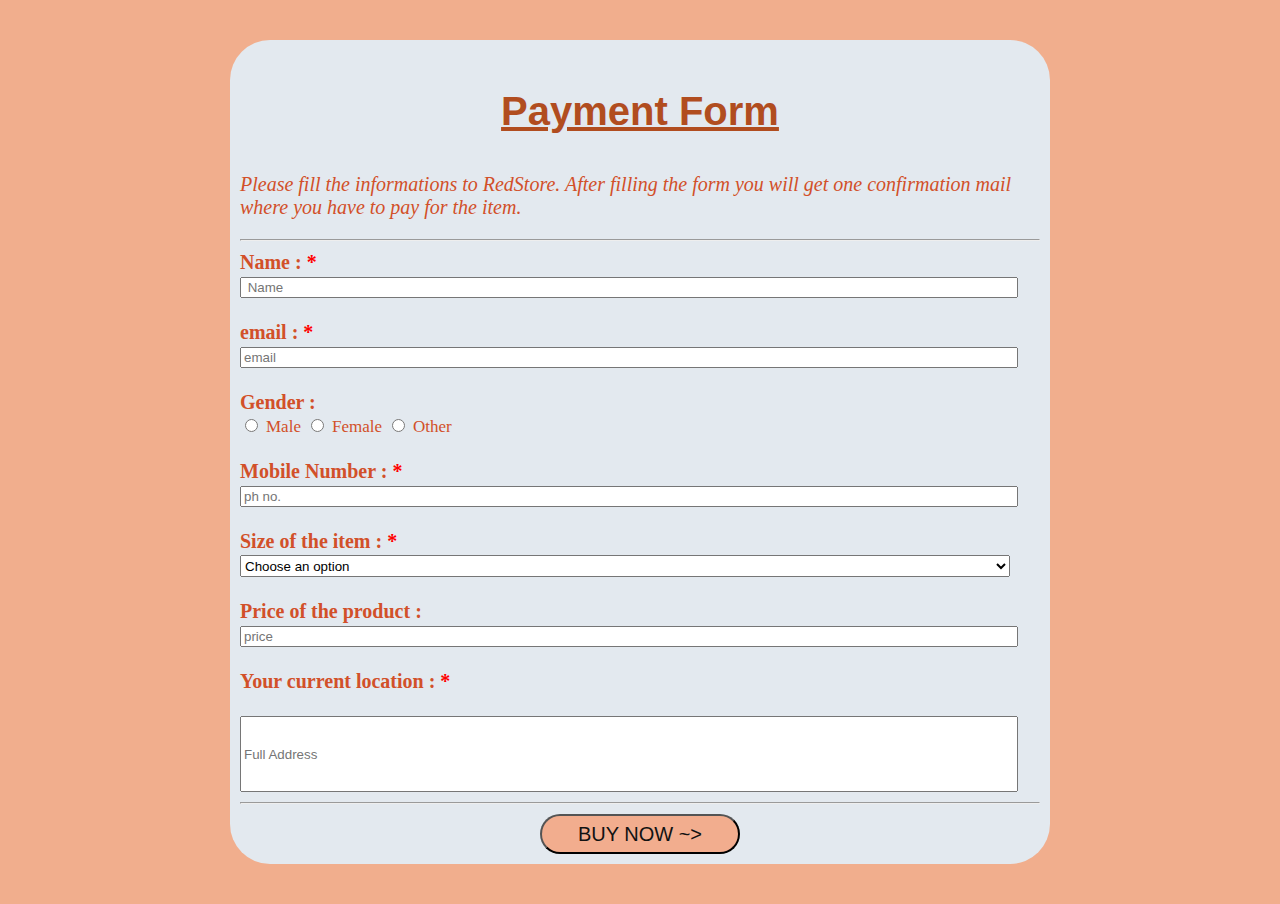
<file: payment_form.html>
<!DOCTYPE html>
<html lang="en">
<head>
    <meta charset="UTF-8">
    <meta http-equiv="X-UA-Compatible" content="IE=edge">
    <meta name="viewport" content="width=device-width, initial-scale=1.0">
    <title>Registration Form</title>
    <link rel="stylesheet" href="pay.css">
</head>
<body>
    <form action="">
      <div class="container">
        <h1><U><center>Payment Form</center></U></h1>
        <p><i>Please fill the informations to RedStore. After filling the form you will get one confirmation mail where you have to pay for the item.</i></p>
        <hr/>
        <label><b> Name : <font color="red">*</font></b></label>
        <input type="text" placeholder=" Name"  id="register" required/>
        <br><br>
        <label><b>email : <font color="red">*</font></b></label>
        <input type="text" placeholder="email" id="register"  required/>
        <br><br>
        <label><b>Gender : </b></label>
        <input type="radio" required/>
        <span id="gender">Male</span>
        <input type="radio"/>
        <span id="gender">Female</span>
        <input type="radio"/>
        <span id="gender">Other</span>
        <br><br>
        <label><b>Mobile Number : <font color="red">*</font></b></label>
        <input type="text" placeholder="ph no." id="register"  required/>
        <br><br>
        <label><b>Size of the item : <font color="red">*</font></b></label>
        <select>
          <option>Choose an option</option>
            <option>XS (Extra-Small)</option>
            <option>S (Small)</option>
            <option>M (Medium)</option>
            <option>L (Large)</option>
            <option>XL (Extra-Large)</option>
            <option>XXL (Double-Extra_Large)</option>
        </select>    
        <br><br>
        <label><b>Price of the product : </b></label>
        <input type="text" placeholder="price" id="register"  required/>
        <br><br>
        <label><b>Your current location : <font color="red">*</font></b></label>
        <br><br>
        <input type="text" placeholder="Full Address" id="bio"  required/>
        <br>
        <hr/>
        <center><button type="submit" class="submit">BUY NOW ~></button></center>
      </div>
    </form>  
</body>
</html>
</file>
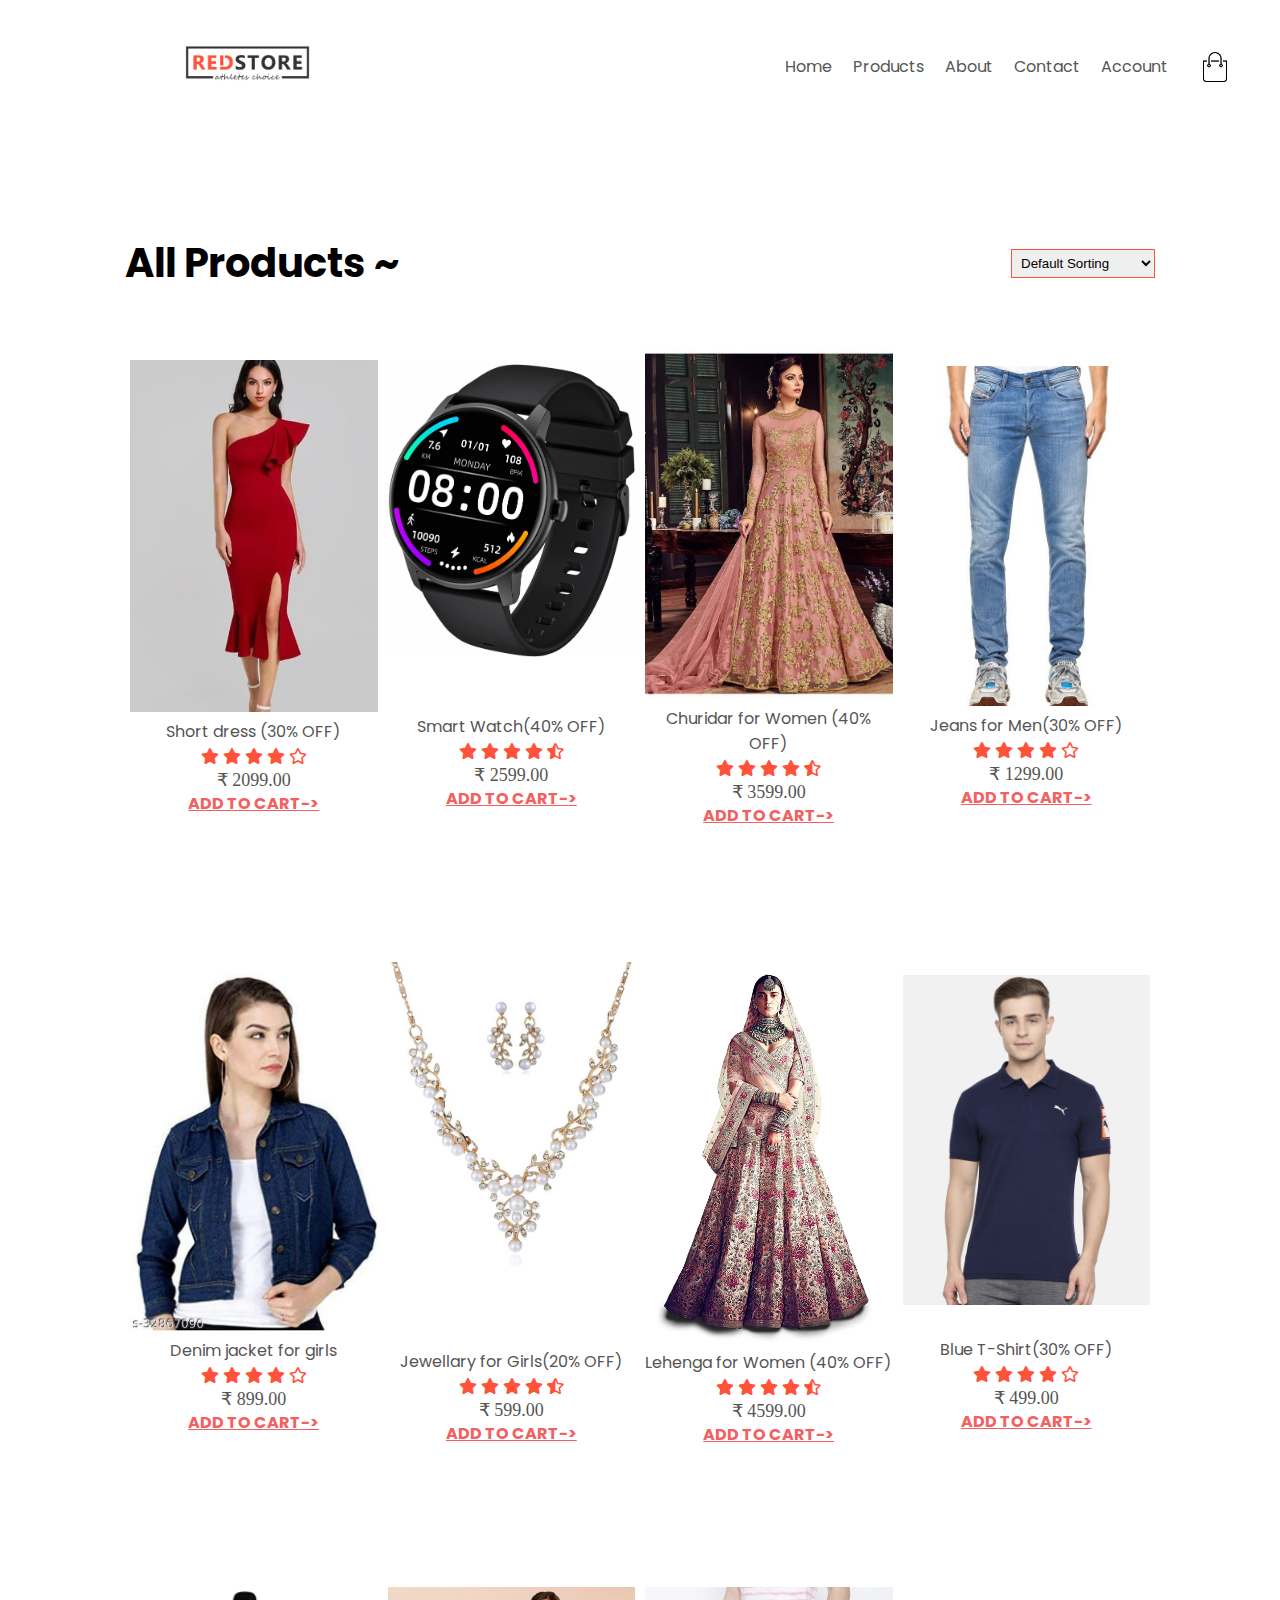
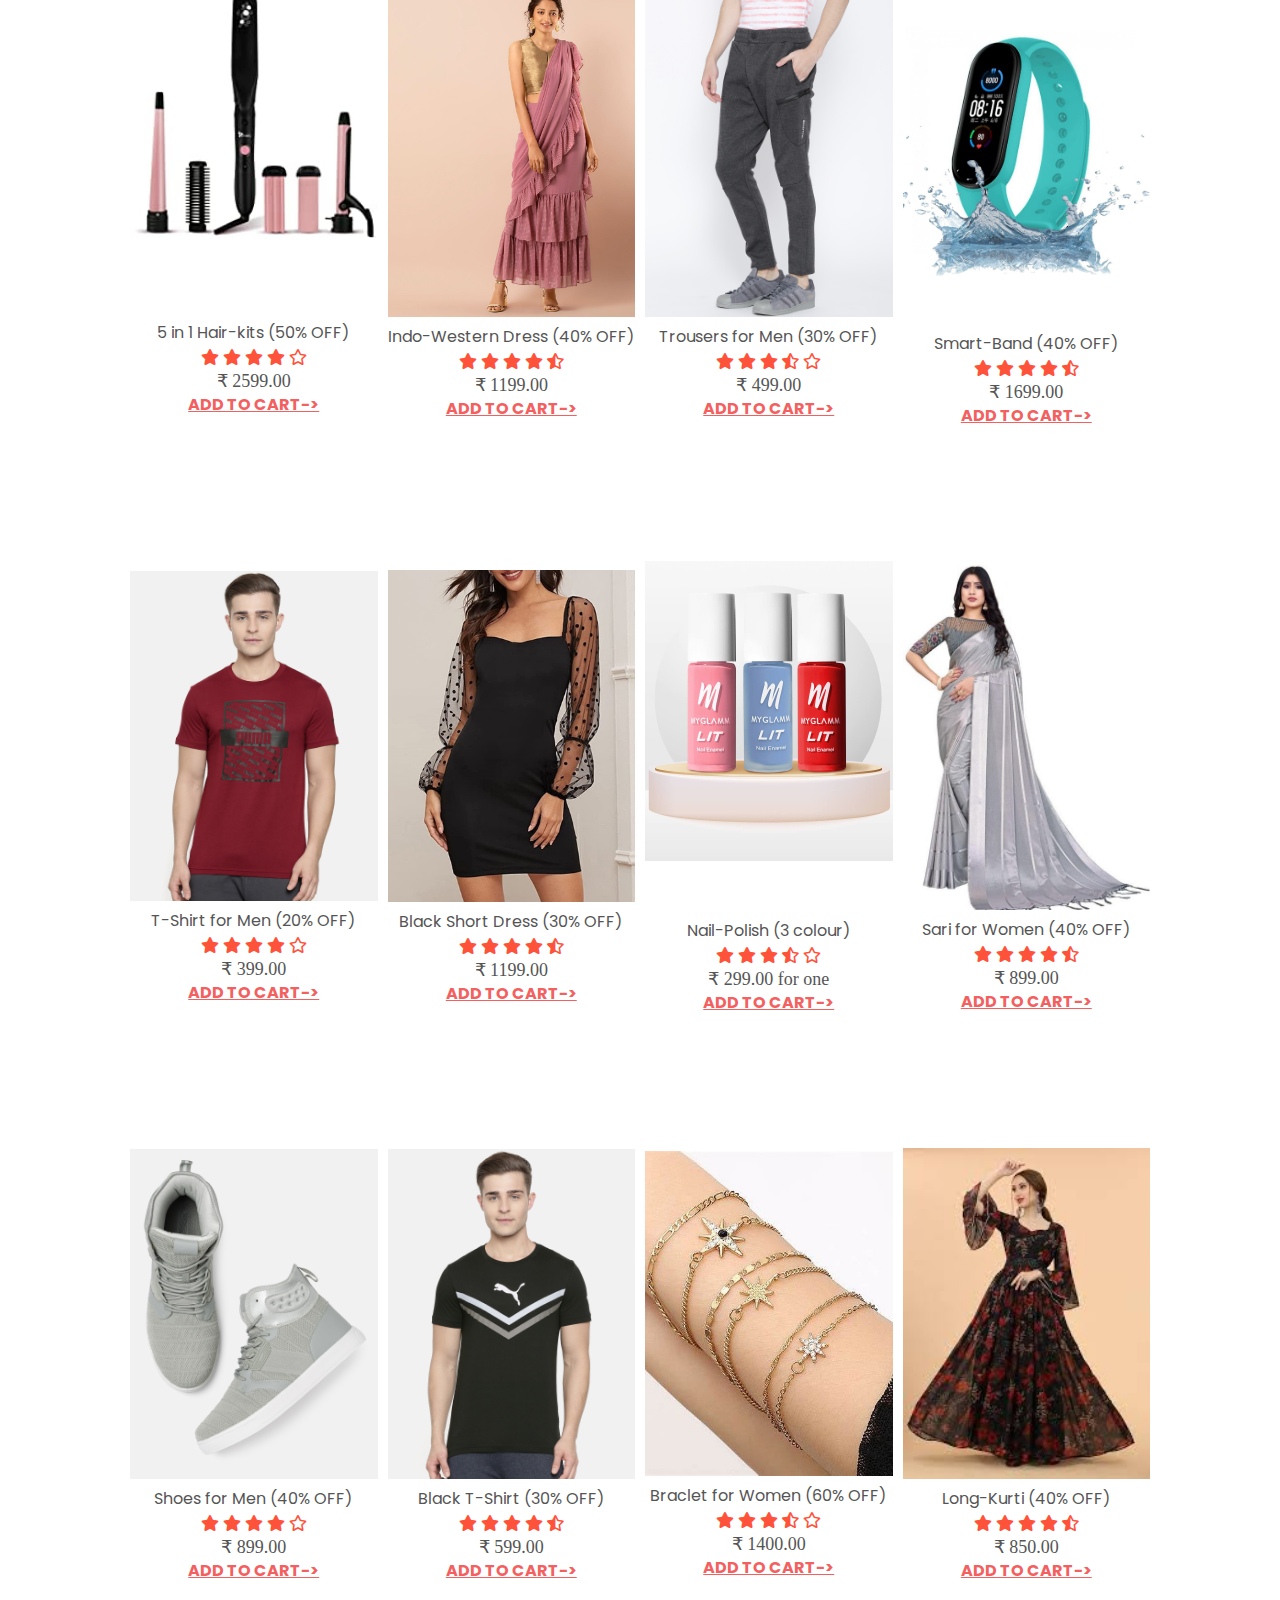
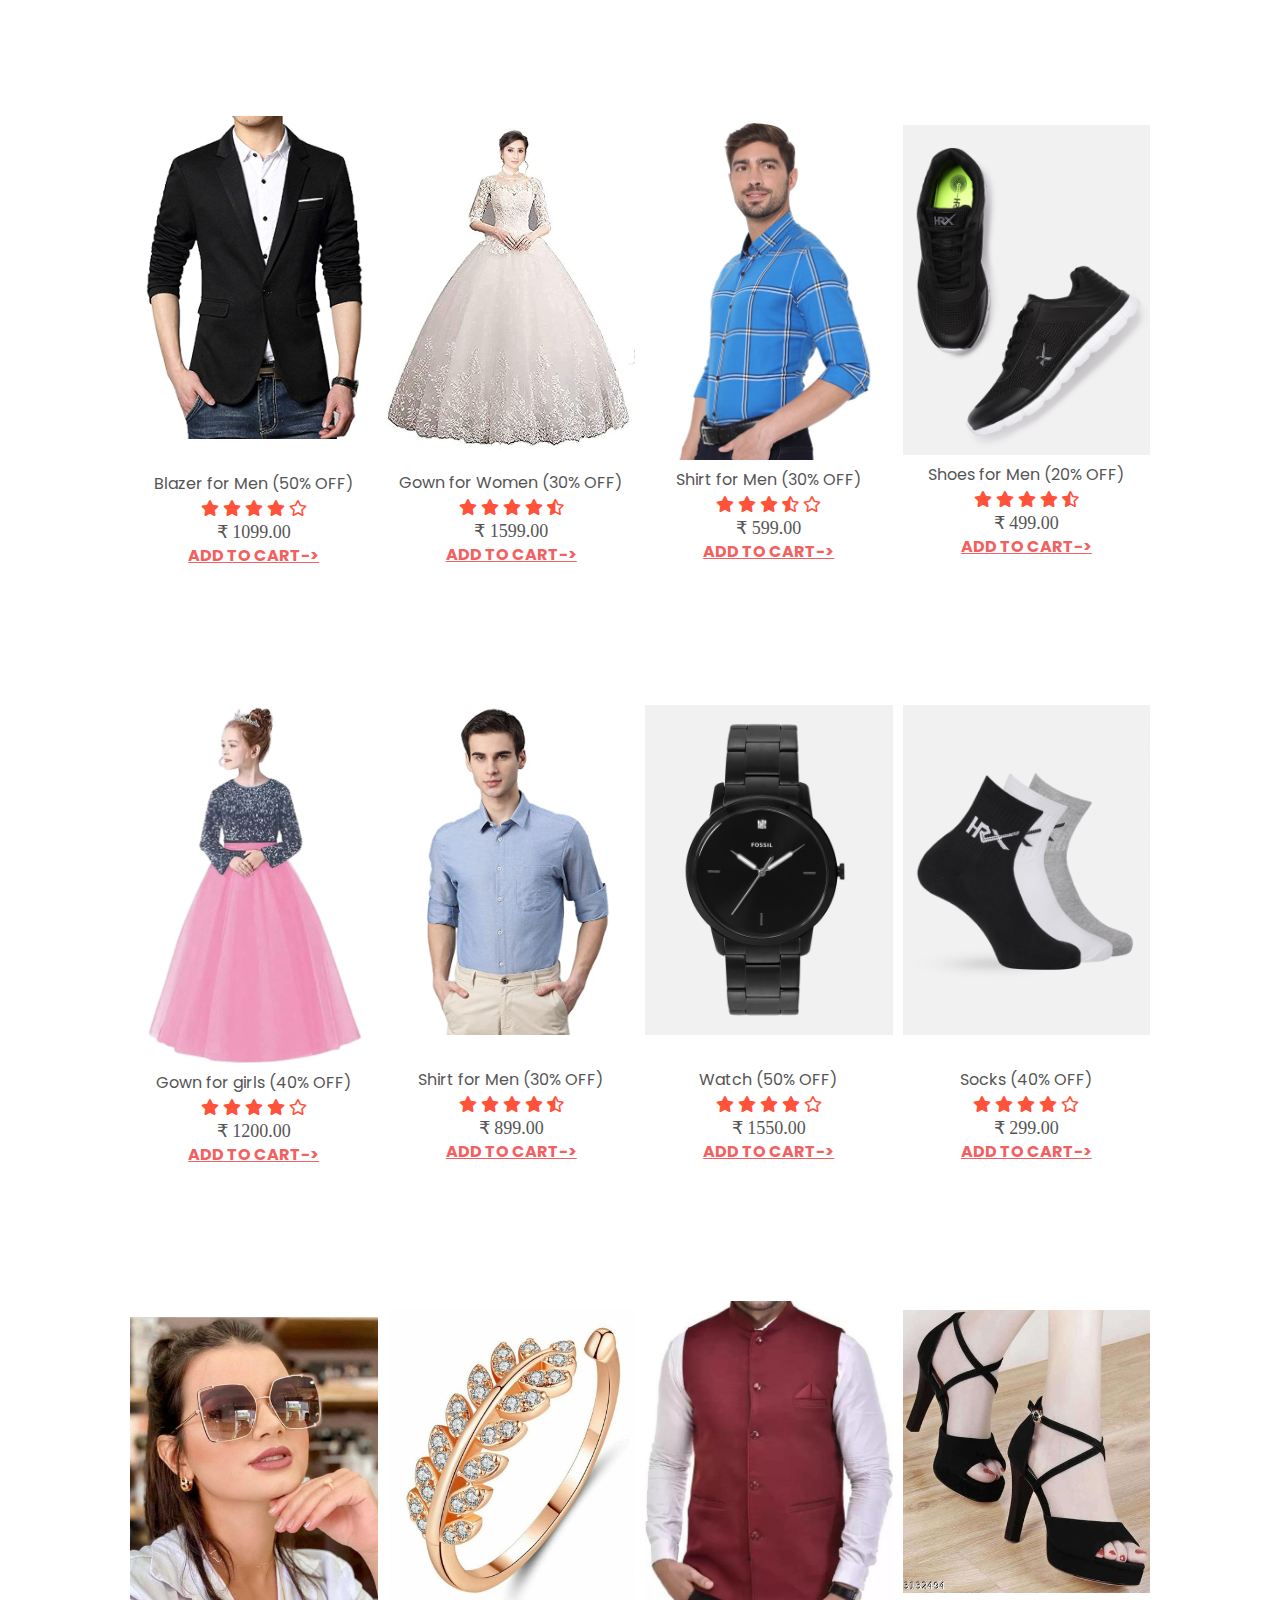
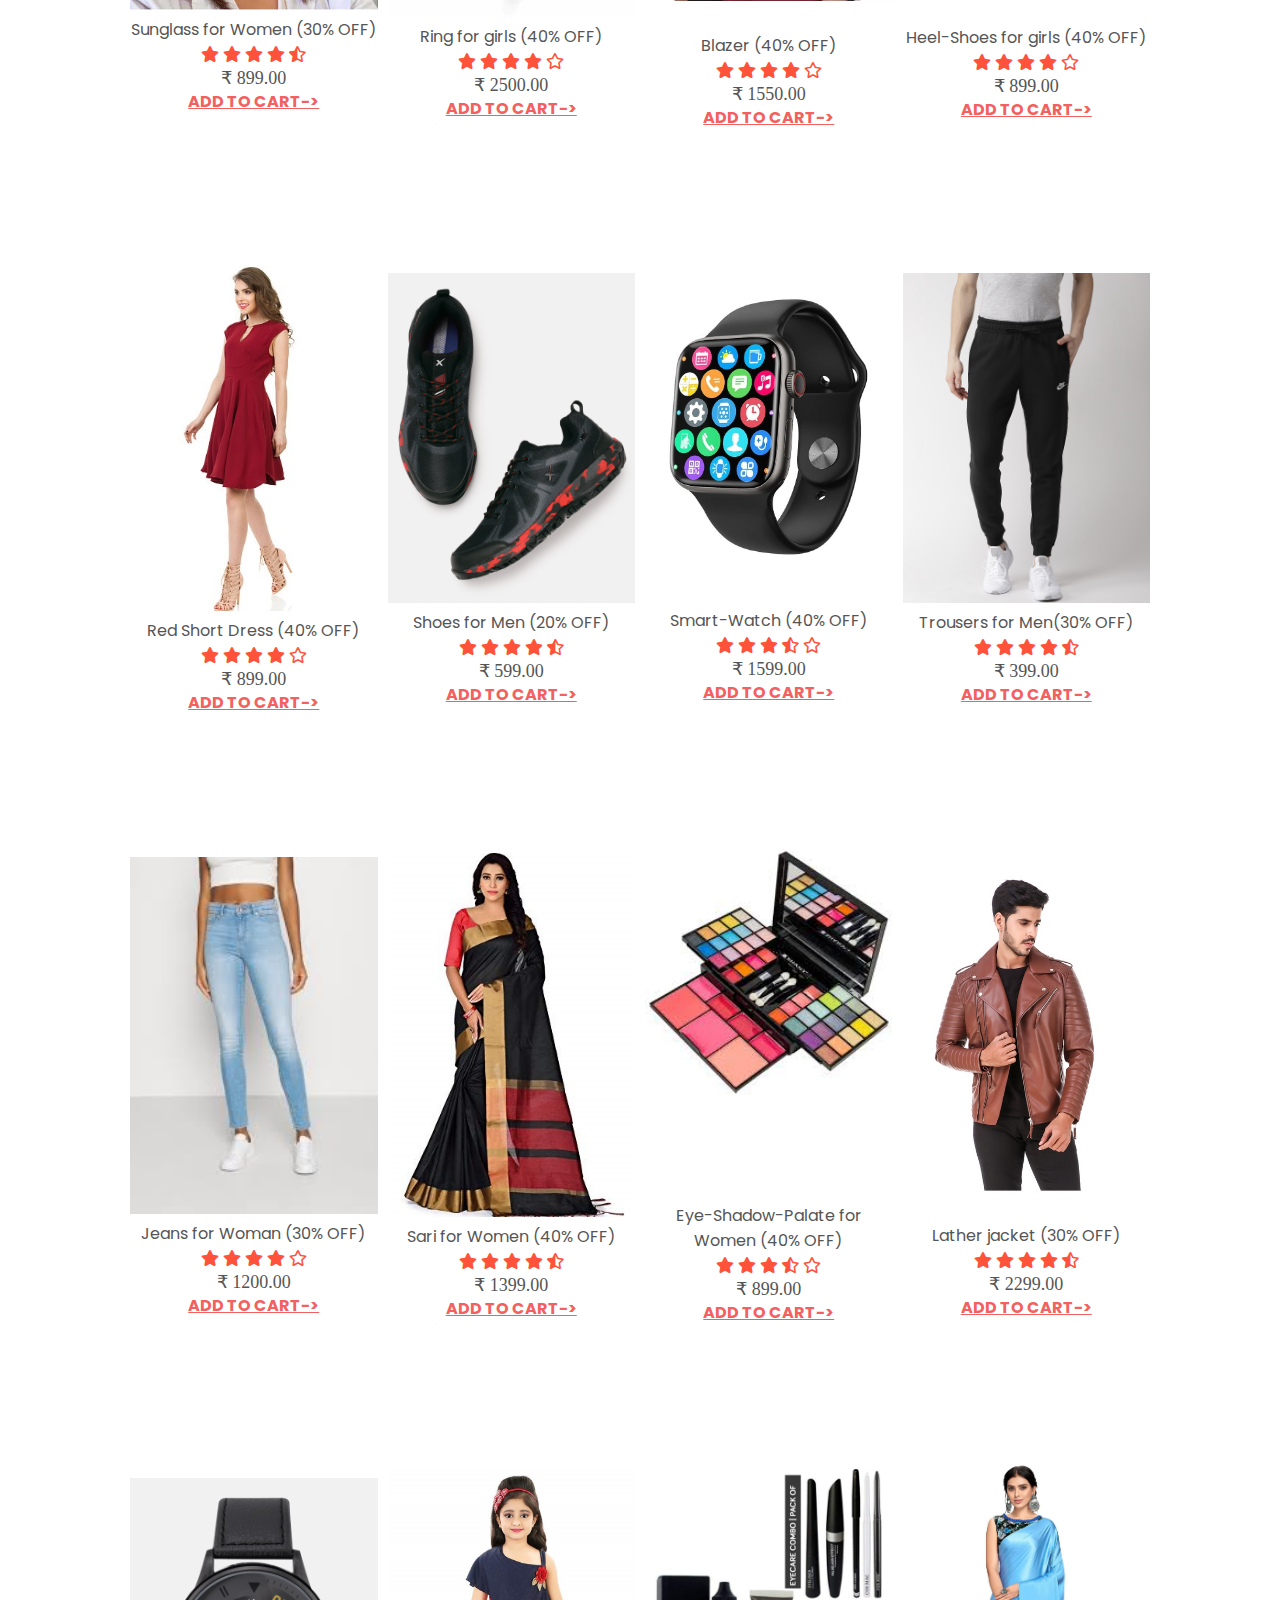
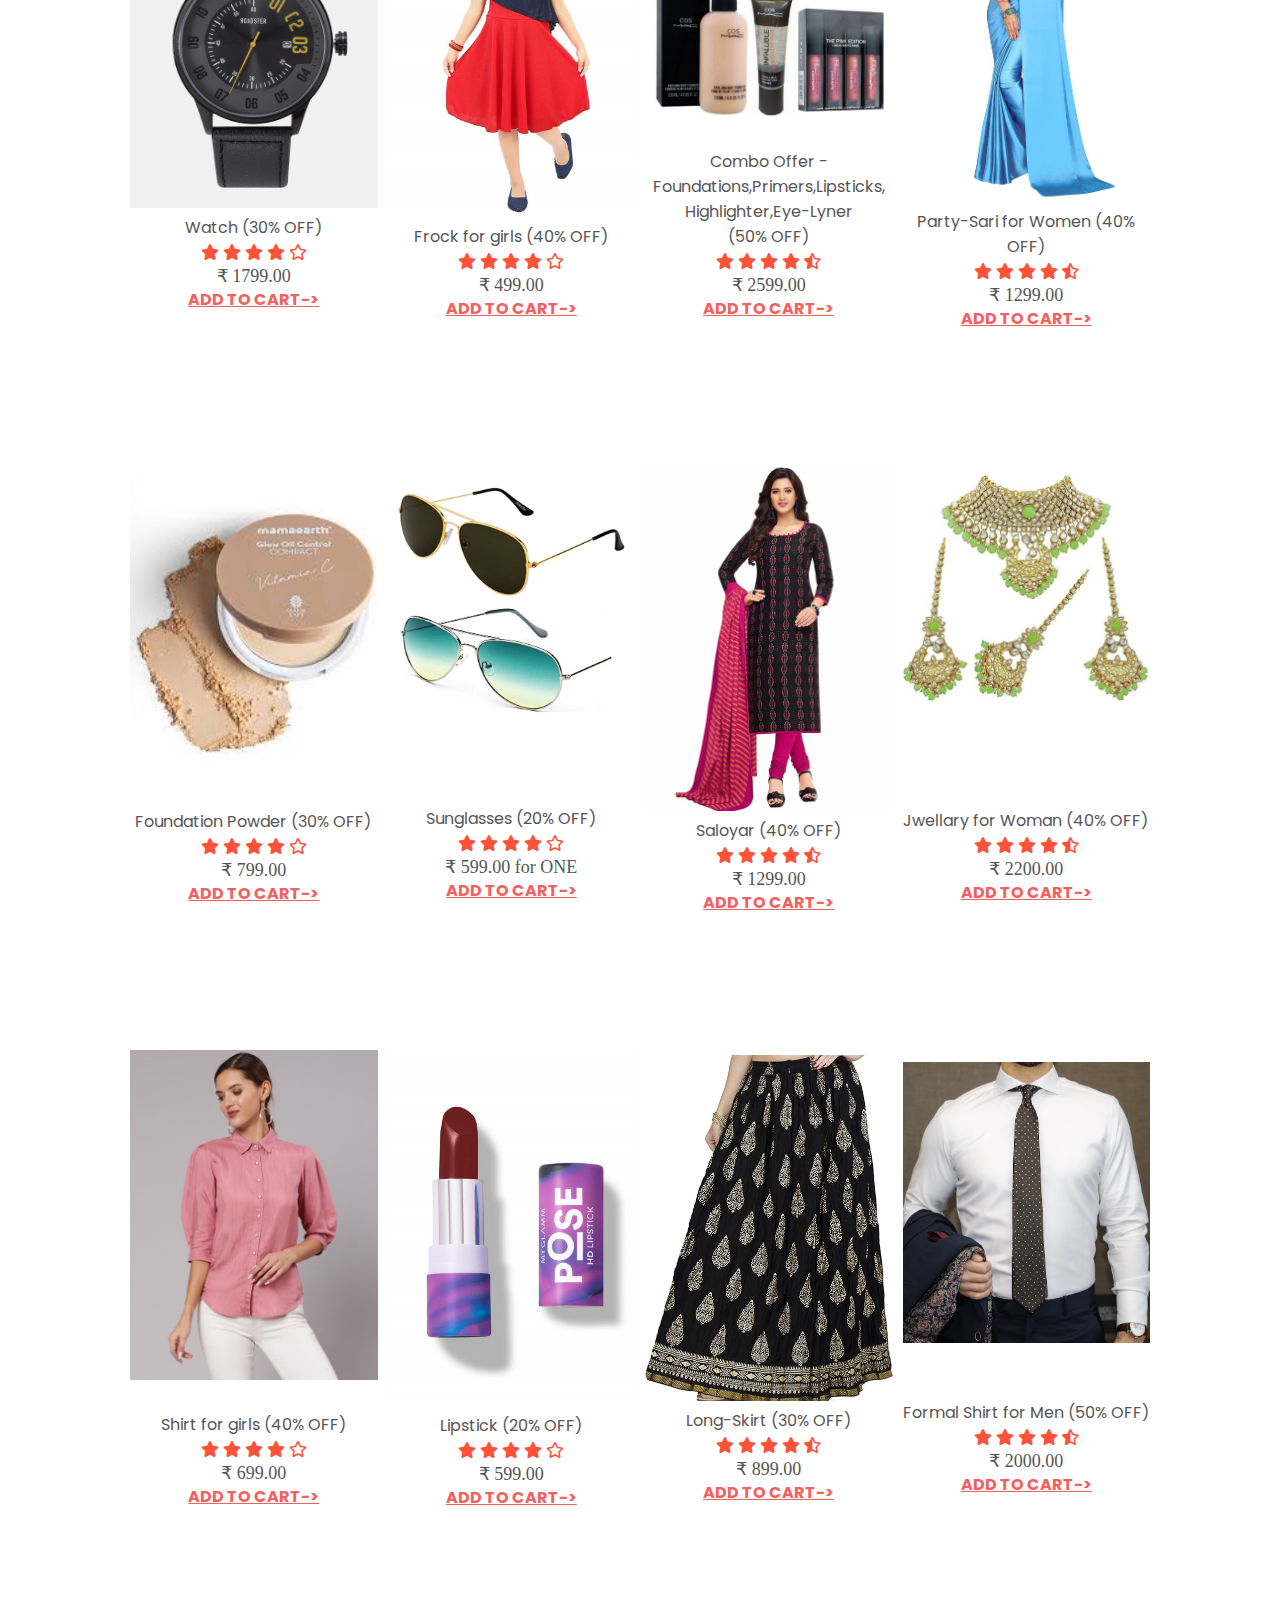
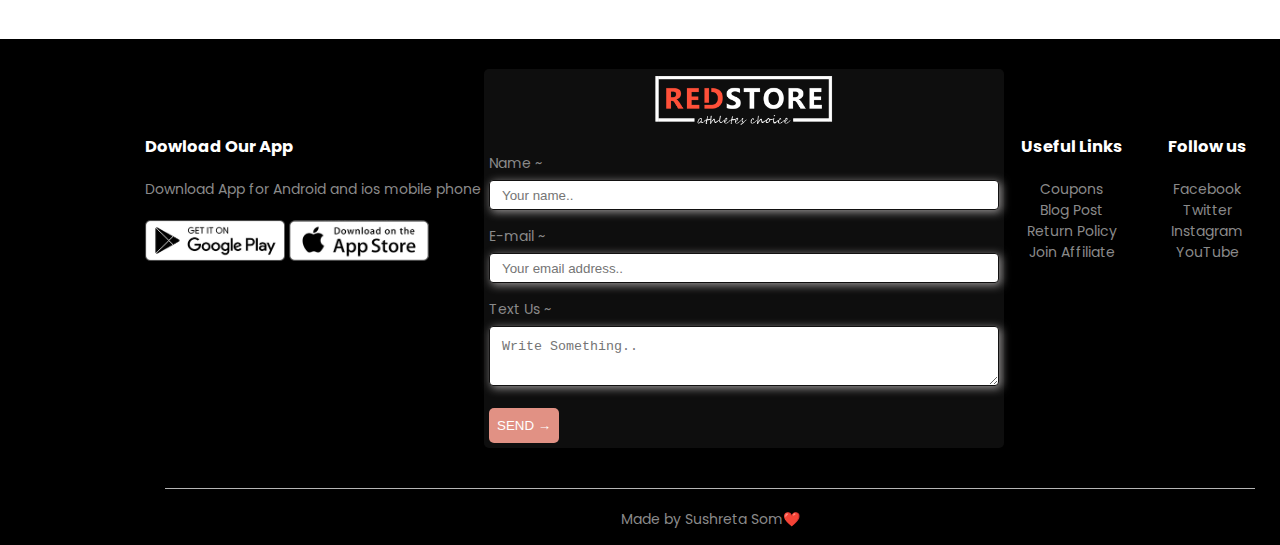
<file: products.html>
<!DOCTYPE html>
<html lang="en">
<head>
    <meta charset="UTF-8">
    <meta http-equiv="X-UA-Compatible" content="IE=edge">
    <meta name="viewport" content="width=device-width, initial-scale=1.0">
    <title>All Products - RedStore</title>
    <link rel="stylesheet" href="style.css">
    <link href="https://fonts.googleapis.com/css2?family=Baloo+Bhai+2:wght@500&family=Poppins:ital,wght@0,300;0,400;0,500;0,700;1,100;1,900&display=swap" rel="stylesheet">
    <link rel="stylesheet" href="https://pro.fontawesome.com/releases/v5.10.0/css/all.css">
</head>
<body>

   
    <div class="container">
        <div class="navbar">
            <div class="logo">
                <img src="images/logo.png" width="125px">
            </div>
            <nav>
                <ul id="MenuItems">
                    <li><a href="">Home</a></li>
                    <li><a href="">Products</a></li>
                    <li><a href="">About</a></li>
                    <li><a href="">Contact</a></li>
                    <li><a href="">Account</a></li>
                </ul>
            </nav>
            <img src="images/cart.png" width="30px" height="30px ">
            <img src="images/menu.png" class="menu-icon" onclick="menutoggle()" >
        </div>
    
    </div>
 </div>
 
<div class="small-container">

    <div class="row row-2">
        <h2>All Products ~</h2>
        <select> 
            <option>Default Sorting</option>
            <option>Short by price</option>
            <option>Short by popularity </option>
            <option>Short by rating </option>
            <option>Short by sale </option>
        </select>
    </div>
    <div class="row">
        <div class="col-4">
            <img src="images/dress7.jpg">
            <h4>Short dress (30% OFF)</h4>
            <div class="rating">
                <i class="fa fa-star"></i>
                <i class="fa fa-star"></i>
                <i class="fa fa-star"></i>
                <i class="fa fa-star"></i>
                <i class="far fa-star"></i>
            </div>
            <p class="price">₹ 2099.00</p>
            <a class="link" href="payment_form.html"><u><b>ADD TO CART-></b></u></a><br>
        </div>
        
        <div class="col-4">
            <img src="images/smart watch2.jpg">
            <h4><br><br>Smart Watch(40% OFF)</h4>
            <div class="rating">
                <i class="fa fa-star"></i>
                <i class="fa fa-star"></i>
                <i class="fa fa-star"></i>
                <i class="fa fa-star"></i>
                <i class="fas fa-star-half-alt"></i>
            </div>
            <p class="price">₹ 2599.00</p>
            <a class="link" href="payment_form.html"><u><b>ADD TO CART-></b></u></a><br>
        </div>
        <div class="col-4">
            <img src="images/churidar.jpeg">
            <h4>Churidar for Women (40% OFF)</h4>
            <div class="rating">
                <i class="fa fa-star"></i>
                <i class="fa fa-star"></i>
                <i class="fa fa-star"></i>
                <i class="fa fa-star"></i>
                <i class="fas fa-star-half-alt"></i>
            </div>
            <p class="price">₹ 3599.00</p>
            <a class="link" href="payment_form.html"><u><b>ADD TO CART-></b></u></a><br>
        </div>
        <div class="col-4">
            <img src="images/jeans2.jpg">
            <h4>Jeans for Men(30% OFF)</h4>
            <div class="rating">
                <i class="fa fa-star"></i>
                <i class="fa fa-star"></i>
                <i class="fa fa-star"></i>
                <i class="fa fa-star"></i>
                <i class="far fa-star"></i>
            </div>
            <p class="price">₹ 1299.00</p>
            <a class="link" href="payment_form.html"><u><b>ADD TO CART-></b></u></a><br>
        </div>
    </div>
    <div class="row">
        <div class="col-4">
            <img src="images/jacket2.jpg">
            <h4>Denim jacket for girls</h4>
            <div class="rating">
                <i class="fa fa-star"></i>
                <i class="fa fa-star"></i>
                <i class="fa fa-star"></i>
                <i class="fa fa-star"></i>
                <i class="far fa-star"></i>
            </div>
            <p class="price">₹ 899.00</p>
            <a class="link" href="payment_form.html"><u><b>ADD TO CART-></b></u></a><br>
        </div>
        
        <div class="col-4">
            <img src="images/ornament1.jpg">
            <h4><br><br><br>Jewellary for Girls(20% OFF)</h4>
            <div class="rating">
                <i class="fa fa-star"></i>
                <i class="fa fa-star"></i>
                <i class="fa fa-star"></i>
                <i class="fa fa-star"></i>
                <i class="fas fa-star-half-alt"></i>
            </div>
            <p class="price">₹ 599.00</p>
            <a class="link" href="payment_form.html"><u><b>ADD TO CART-></b></u></a><br>
        </div>
        <div class="col-4">
            <img src="images/lahenga1.jpg">
            <h4>Lehenga for Women (40% OFF)</h4>
            <div class="rating">
                <i class="fa fa-star"></i>
                <i class="fa fa-star"></i>
                <i class="fa fa-star"></i>
                <i class="fa fa-star"></i>
                <i class="fas fa-star-half-alt"></i>
            </div>
            <p class="price">₹ 4599.00</p>
            <a class="link" href="payment_form.html"><u><b>ADD TO CART-></b></u></a><br>
        </div>
        <div class="col-4">
            <img src="images/product-4.jpg">
            <h4><br>Blue T-Shirt(30% OFF)</h4>
            <div class="rating">
                <i class="fa fa-star"></i>
                <i class="fa fa-star"></i>
                <i class="fa fa-star"></i>
                <i class="fa fa-star"></i>
                <i class="far fa-star"></i>
            </div>
            <p class="price">₹ 499.00</p>
            <a class="link" href="payment_form.html"><u><b>ADD TO CART-></b></u></a><br>
        </div>
    </div>
    <div class="row">
        <div class="col-4">
            <img src="images/hair kit.jpg">
            <h4><br><br><br>5 in 1 Hair-kits (50% OFF)</h4>
            <div class="rating">
                <i class="fa fa-star"></i>
                <i class="fa fa-star"></i>
                <i class="fa fa-star"></i>
                <i class="fa fa-star"></i>
                <i class="far fa-star"></i>
            </div>
            <p class="price">₹ 2599.00</p>
            <a class="link" href="payment_form.html"><u><b>ADD TO CART-></b></u></a><br>
        </div>
        
        <div class="col-4">
            <img src="images/dress8.jpg">
            <h4>Indo-Western Dress (40% OFF)</h4>
            <div class="rating">
                <i class="fa fa-star"></i>
                <i class="fa fa-star"></i>
                <i class="fa fa-star"></i>
                <i class="fa fa-star"></i>
                <i class="fas fa-star-half-alt"></i>
            </div>
            <p class="price">₹ 1199.00</p>
            <a class="link" href="payment_form.html"><u><b>ADD TO CART-></b></u></a><br>
        </div>
        <div class="col-4">
            <img src="images/product-3.jpg">
            <h4>Trousers for Men (30% OFF)</h4>
            <div class="rating">
                <i class="fa fa-star"></i>
                <i class="fa fa-star"></i>
                <i class="fa fa-star"></i>
                <i class="fas fa-star-half-alt"></i>
                <i class="far fa-star"></i>
            </div>
            <p class="price">₹ 499.00</p>
            <a class="link" href="payment_form.html"><u><b>ADD TO CART-></b></u></a><br>
        </div>
        <div class="col-4">
            <img src="images/smart band.jpg">
            <h4><br>Smart-Band (40% OFF)</h4>
            <div class="rating">
                <i class="fa fa-star"></i>
                <i class="fa fa-star"></i>
                <i class="fa fa-star"></i>
                <i class="fa fa-star"></i>
                <i class="fas fa-star-half-alt"></i>
            </div>
            <p class="price">₹ 1699.00</p>
            <a class="link" href="payment_form.html"><u><b>ADD TO CART-></b></u></a><br>
        </div>
    </div>
    <div class="row">
        <div class="col-4">
            <img src="images/product-1.jpg">
            <h4>T-Shirt for Men (20% OFF)</h4>
            <div class="rating">
                <i class="fa fa-star"></i>
                <i class="fa fa-star"></i>
                <i class="fa fa-star"></i>
                <i class="fa fa-star"></i>
                <i class="far fa-star"></i>
            </div>
            <p class="price">₹ 399.00</p>
            <a class="link" href="payment_form.html"><u><b>ADD TO CART-></b></u></a><br>
        </div>
        
        <div class="col-4">
            <img src="images/dress6.jpg">
            <h4>Black Short Dress (30% OFF)</h4>
            <div class="rating">
                <i class="fa fa-star"></i>
                <i class="fa fa-star"></i>
                <i class="fa fa-star"></i>
                <i class="fa fa-star"></i>
                <i class="fas fa-star-half-alt"></i>
            </div>
            <p class="price">₹ 1199.00</p>
            <a class="link" href="payment_form.html"><u><b>ADD TO CART-></b></u></a><br>
        </div>
        <div class="col-4">
            <img src="images/nailpolish.jpg">
            <h4><br><br>Nail-Polish (3 colour)</h4>
            <div class="rating">
                <i class="fa fa-star"></i>
                <i class="fa fa-star"></i>
                <i class="fa fa-star"></i>
                <i class="fas fa-star-half-alt"></i>
                <i class="far fa-star"></i>
            </div>
            <p class="price">₹ 299.00 for one</p>
            <a class="link" href="payment_form.html"><u><b>ADD TO CART-></b></u></a><br>
        </div>
        <div class="col-4">
            <img src="images/sari2.jpg">
            <h4>Sari for Women (40% OFF)</h4>
            <div class="rating">
                <i class="fa fa-star"></i>
                <i class="fa fa-star"></i>
                <i class="fa fa-star"></i>
                <i class="fa fa-star"></i>
                <i class="fas fa-star-half-alt"></i>
            </div>
            <p class="price">₹ 899.00</p>
            <a class="link" href="payment_form.html"><u><b>ADD TO CART-></b></u></a><br>
        </div>
    </div>
    <div class="row">
        <div class="col-4">
            <img src="images/product-5.jpg">
            <h4>Shoes for Men (40% OFF)</h4>
            <div class="rating">
                <i class="fa fa-star"></i>
                <i class="fa fa-star"></i>
                <i class="fa fa-star"></i>
                <i class="fa fa-star"></i>
                <i class="far fa-star"></i>
            </div>
            <p class="price">₹ 899.00</p>
            <a class="link" href="payment_form.html"><u><b>ADD TO CART-></b></u></a><br>
        </div>
        
        <div class="col-4">
            <img src="images/product-6.jpg">
            <h4>Black T-Shirt (30% OFF)</h4>
            <div class="rating">
                <i class="fa fa-star"></i>
                <i class="fa fa-star"></i>
                <i class="fa fa-star"></i>
                <i class="fa fa-star"></i>
                <i class="fas fa-star-half-alt"></i>
            </div>
            <p class="price">₹ 599.00</p>
            <a class="link" href="payment_form.html"><u><b>ADD TO CART-></b></u></a><br>
        </div>
        <div class="col-4">
            <img src="images/breclet1.jpg">
            <h4>Braclet for Women (60% OFF)</h4>
            <div class="rating">
                <i class="fa fa-star"></i>
                <i class="fa fa-star"></i>
                <i class="fa fa-star"></i>
                <i class="fas fa-star-half-alt"></i>
                <i class="far fa-star"></i>
            </div>
            <p class="price">₹ 1400.00</p>
            <a class="link" href="payment_form.html"><u><b>ADD TO CART-></b></u></a><br>
        </div>
        <div class="col-4">
            <img src="images/dress4.jpg">
            <h4>Long-Kurti (40% OFF)</h4>
            <div class="rating">
                <i class="fa fa-star"></i>
                <i class="fa fa-star"></i>
                <i class="fa fa-star"></i>
                <i class="fa fa-star"></i>
                <i class="fas fa-star-half-alt"></i>
            </div>
            <p class="price">₹ 850.00</p>
            <a class="link" href="payment_form.html"><u><b>ADD TO CART-></b></u></a><br>
        </div>
    </div>
        <div class="row">
            <div class="col-4">
                <img src="images/blazer.jpg">
                <h4><br>Blazer for Men (50% OFF)</h4>
                <div class="rating">
                    <i class="fa fa-star"></i>
                    <i class="fa fa-star"></i>
                    <i class="fa fa-star"></i>
                    <i class="fa fa-star"></i>
                    <i class="far fa-star"></i>
                </div>
                <p class="price">₹ 1099.00</p>
                <a class="link" href="payment_form.html"><u><b>ADD TO CART-></b></u></a><br>
            </div>
            
            <div class="col-4">
                <img src="images/dress5.jpg">
                <h4>Gown for Women (30% OFF)</h4>
                <div class="rating">
                    <i class="fa fa-star"></i>
                    <i class="fa fa-star"></i>
                    <i class="fa fa-star"></i>
                    <i class="fa fa-star"></i>
                    <i class="fas fa-star-half-alt"></i>
                </div>
                <p class="price">₹ 1599.00</p>
                <a class="link" href="payment_form.html"><u><b>ADD TO CART-></b></u></a><br>
            </div>
            <div class="col-4">
                <img src="images/shirt1.jpg">
                <h4>Shirt for Men (30% OFF)</h4>
                <div class="rating">
                    <i class="fa fa-star"></i>
                    <i class="fa fa-star"></i>
                    <i class="fa fa-star"></i>
                    <i class="fas fa-star-half-alt"></i>
                    <i class="far fa-star"></i>
                </div>
                <p class="price">₹ 599.00</p>
                <a class="link" href="payment_form.html"><u><b>ADD TO CART-></b></u></a><br>
            </div>
            <div class="col-4">
                <img src="images/product-2.jpg">
                <h4>Shoes for Men (20% OFF)</h4>
                <div class="rating">
                    <i class="fa fa-star"></i>
                    <i class="fa fa-star"></i>
                    <i class="fa fa-star"></i>
                    <i class="fa fa-star"></i>
                    <i class="fas fa-star-half-alt"></i>
                </div>
                <p class="price">₹ 499.00</p>
                <a class="link" href="payment_form.html"><u><b>ADD TO CART-></b></u></a><br>
            </div>
        </div>
    <div class="row">
        <div class="col-4">
                    <img src="images/dress3.jpg">
                    <h4>Gown for girls (40% OFF)</h4>
                    <div class="rating">
                        <i class="fa fa-star"></i>
                        <i class="fa fa-star"></i>
                        <i class="fa fa-star"></i>
                        <i class="fa fa-star"></i>
                        <i class="far fa-star"></i>
                    </div>
                    <p class="price">₹ 1200.00</p>
                    <a class="link" href="payment_form.html"><u><b>ADD TO CART-></b></u></a><br>
                </div>
                
                <div class="col-4">
                    <img src="images/shirt2.jpg">
                    <h4><br>Shirt for Men (30% OFF)</h4>
                    <div class="rating">
                        <i class="fa fa-star"></i>
                        <i class="fa fa-star"></i>
                        <i class="fa fa-star"></i>
                        <i class="fa fa-star"></i>
                        <i class="fas fa-star-half-alt"></i>
                    </div>
                    <p class="price">₹ 899.00</p>
                    <a class="link" href="payment_form.html"><u><b>ADD TO CART-></b></u></a><br>
                </div>
                <div class="col-4">
                    <img src="images/product-8.jpg">
                    <h4><br>Watch (50% OFF)</h4>
                    <div class="rating">
                        <i class="fa fa-star"></i>
                        <i class="fa fa-star"></i>
                        <i class="fa fa-star"></i>
                        <i class="fa fa-star"></i>
                        <i class="far fa-star"></i>
                    </div>
                    <p class="price">₹ 1550.00</p>
                    <a class="link" href="payment_form.html"><u><b>ADD TO CART-></b></u></a><br>
                </div>
                <div class="col-4">
                    <img src="images/product-7.jpg">
                    <h4><br>Socks (40% OFF)</h4>
                    <div class="rating">
                        <i class="fa fa-star"></i>
                        <i class="fa fa-star"></i>
                        <i class="fa fa-star"></i>
                        <i class="fa fa-star"></i>
                        <i class="far fa-star"></i>
                    </div>
                    <p class="price">₹ 299.00</p>
                    <a class="link" href="payment_form.html"><u><b>ADD TO CART-></b></u></a><br>
                </div>
            </div>
            <div class="row">
                <div class="col-4">
                        <img src="images/sunglass2.jpg">
                        <h4>Sunglass for Women (30% OFF)</h4>
                        <div class="rating">
                            <i class="fa fa-star"></i>
                            <i class="fa fa-star"></i>
                            <i class="fa fa-star"></i>
                            <i class="fa fa-star"></i>
                            <i class="fas fa-star-half-alt"></i>
                        </div>
                        <p class="price">₹ 899.00</p>
                        <a class="link" href="payment_form.html"><u><b>ADD TO CART-></b></u></a><br>
                    </div>
                    <div class="col-4">
                            <img src="images/ring.jpg">
                            <h4>Ring for girls (40% OFF)</h4>
                            <div class="rating">
                                <i class="fa fa-star"></i>
                                <i class="fa fa-star"></i>
                                <i class="fa fa-star"></i>
                                <i class="fa fa-star"></i>
                                <i class="far fa-star"></i>
                            </div>
                            <p class="price">₹ 2500.00</p>
                            <a class="link" href="payment_form.html"><u><b>ADD TO CART-></b></u></a><br>
                        </div>
                        
                        <div class="col-4">
                            <img src="images/blazer2.jpg">
                            <h4><br>Blazer (40% OFF)</h4>
                            <div class="rating">
                                <i class="fa fa-star"></i>
                                <i class="fa fa-star"></i>
                                <i class="fa fa-star"></i>
                                <i class="fa fa-star"></i>
                                <i class="far fa-star"></i>
                            </div>
                            <p class="price">₹ 1550.00</p>
                            <a class="link" href="payment_form.html"><u><b>ADD TO CART-></b></u></a><br>
                        </div>
                        <div class="col-4">
                            <img src="images/heel shoe.jpg">
                            <h4><br>Heel-Shoes for girls (40% OFF)</h4>
                            <div class="rating">
                                <i class="fa fa-star"></i>
                                <i class="fa fa-star"></i>
                                <i class="fa fa-star"></i>
                                <i class="fa fa-star"></i>
                                <i class="far fa-star"></i>
                            </div>
                            <p class="price">₹ 899.00</p>
                            <a class="link" href="payment_form.html"><u><b>ADD TO CART-></b></u></a><br>
                        </div>
                    </div>
            <div class="row">
                <div class="col-4">
                    <img src="images/drees1.jpg">
                    <h4>Red Short Dress (40% OFF)</h4>
                    <div class="rating">
                        <i class="fa fa-star"></i>
                        <i class="fa fa-star"></i>
                        <i class="fa fa-star"></i>
                        <i class="fa fa-star"></i>
                        <i class="far fa-star"></i>
                    </div>
                    <p class="price">₹ 899.00</p>
                    <a class="link" href="payment_form.html"><u><b>ADD TO CART-></b></u></a><br>
                </div>
                
                <div class="col-4">
                    <img src="images/product-10.jpg">
                    <h4>Shoes for Men (20% OFF)</h4>
                    <div class="rating">
                        <i class="fa fa-star"></i>
                        <i class="fa fa-star"></i>
                        <i class="fa fa-star"></i>
                        <i class="fa fa-star"></i>
                        <i class="fas fa-star-half-alt"></i>
                    </div>
                    <p class="price">₹ 599.00</p>
                    <a class="link" href="payment_form.html"><u><b>ADD TO CART-></b></u></a><br>
                </div>
                <div class="col-4">
                    <img src="images/smart watch.jpg">
                    <h4><br>Smart-Watch (40% OFF)</h4>
                    <div class="rating">
                        <i class="fa fa-star"></i>
                        <i class="fa fa-star"></i>
                        <i class="fa fa-star"></i>
                        <i class="fas fa-star-half-alt"></i>
                        <i class="far fa-star"></i>
                    </div>
                    <p class="price">₹ 1599.00</p>
                    <a class="link" href="payment_form.html"><u><b>ADD TO CART-></b></u></a><br>
                </div>
                <div class="col-4">
                    <img src="images/product-12.jpg">
                    <h4>Trousers for Men(30% OFF)</h4>
                    <div class="rating">
                        <i class="fa fa-star"></i>
                        <i class="fa fa-star"></i>
                        <i class="fa fa-star"></i>
                        <i class="fa fa-star"></i>
                        <i class="fas fa-star-half-alt"></i>
                    </div>
                    <p class="price">₹ 399.00</p>
                    <a class="link" href="payment_form.html"><u><b>ADD TO CART-></b></u></a><br>
                </div>
            </div>
            <div class="row">
                <div class="col-4">
                    <img src="images/jeans.jpg">
                    <h4>Jeans for Woman (30% OFF)</h4>
                    <div class="rating">
                        <i class="fa fa-star"></i>
                        <i class="fa fa-star"></i>
                        <i class="fa fa-star"></i>
                        <i class="fa fa-star"></i>
                        <i class="far fa-star"></i>
                    </div>
                    <p class="price">₹ 1200.00</p>
                    <a class="link" href="payment_form.html"><u><b>ADD TO CART-></b></u></a><br>
                </div>
                
                <div class="col-4">
                    <img src="images/sari 1.jpg">
                    <h4>Sari for Women (40% OFF)</h4>
                    <div class="rating">
                        <i class="fa fa-star"></i>
                        <i class="fa fa-star"></i>
                        <i class="fa fa-star"></i>
                        <i class="fa fa-star"></i>
                        <i class="fas fa-star-half-alt"></i>
                    </div>
                    <p class="price">₹ 1399.00</p>
                    <a class="link" href="payment_form.html"><u><b>ADD TO CART-></b></u></a><br>
                </div>
                <div class="col-4">
                    <img src="images/maleup.jpg">
                    <h4><br><br><br><br>Eye-Shadow-Palate for Women (40% OFF)</h4>
                    <div class="rating">
                        <i class="fa fa-star"></i>
                        <i class="fa fa-star"></i>
                        <i class="fa fa-star"></i>
                        <i class="fas fa-star-half-alt"></i>
                        <i class="far fa-star"></i>
                    </div>
                    <p class="price">₹ 899.00</p>
                    <a class="link" href="payment_form.html"><u><b>ADD TO CART-></b></u></a><br>
                </div>
                <div class="col-4">
                    <img src="images/jacket.jpeg">
                    <h4>Lather jacket (30% OFF)</h4>
                    <div class="rating">
                        <i class="fa fa-star"></i>
                        <i class="fa fa-star"></i>
                        <i class="fa fa-star"></i>
                        <i class="fa fa-star"></i>
                        <i class="fas fa-star-half-alt"></i>
                    </div>
                    <p class="price">₹ 2299.00</p>
                    <a class="link" href="payment_form.html"><u><b>ADD TO CART-></b></u></a><br>
                </div>
            </div>
            <div class="row">
                <div class="col-4">
                    <img src="images/product-9.jpg">
                    <h4>Watch (30% OFF)</h4>
                    <div class="rating">
                        <i class="fa fa-star"></i>
                        <i class="fa fa-star"></i>
                        <i class="fa fa-star"></i>
                        <i class="fa fa-star"></i>
                        <i class="far fa-star"></i>
                    </div>
                    <p class="price">₹ 1799.00</p>
                    <a class="link" href="payment_form.html"><u><b>ADD TO CART-></b></u></a><br>
                </div>
                
                <div class="col-4">
                    <img src="images/drees2.jpg">
                    <h4>Frock for girls (40% OFF)</h4>
                    <div class="rating">
                        <i class="fa fa-star"></i>
                        <i class="fa fa-star"></i>
                        <i class="fa fa-star"></i>
                        <i class="fa fa-star"></i>
                        <i class="far fa-star"></i>
                    </div>
                    <p class="price">₹ 499.00</p>
                    <a class="link" href="payment_form.html"><u><b>ADD TO CART-></b></u></a><br>
                </div>
                <div class="col-4">
                    <img src="images/foundation.jpg">
                    <h4><br>Combo Offer -Foundations,Primers,Lipsticks,<br>Highlighter,Eye-Lyner<br>(50% OFF)</h4>
                    <div class="rating">
                        <i class="fa fa-star"></i>
                        <i class="fa fa-star"></i>
                        <i class="fa fa-star"></i>
                        <i class="fa fa-star"></i>
                        <i class="fas fa-star-half-alt"></i>
                    </div>
                    <p class="price">₹ 2599.00</p>
                    <a class="link" href="payment_form.html"><u><b>ADD TO CART-></b></u></a><br>
                </div>
                <div class="col-4">
                    <img src="images/sari3.jpg">
                    <h4>Party-Sari for Women (40% OFF)</h4>
                    <div class="rating">
                        <i class="fa fa-star"></i>
                        <i class="fa fa-star"></i>
                        <i class="fa fa-star"></i>
                        <i class="fa fa-star"></i>
                        <i class="fas fa-star-half-alt"></i>
                    </div>
                    <p class="price">₹ 1299.00</p>
                    <a class="link" href="payment_form.html"><u><b>ADD TO CART-></b></u></a><br>
                </div>
            </div>
            <div class="row">
                <div class="col-4">
                    <img src="images/powder.jpg">
                    <h4><br>Foundation Powder (30% OFF)</h4>
                    <div class="rating">
                        <i class="fa fa-star"></i>
                        <i class="fa fa-star"></i>
                        <i class="fa fa-star"></i>
                        <i class="fa fa-star"></i>
                        <i class="far fa-star"></i>
                    </div>
                    <p class="price">₹ 799.00</p>
                    <a class="link" href="payment_form.html"><u><b>ADD TO CART-></b></u></a><br>
                </div>
                
                <div class="col-4">
                    <img src="images/sunglass.jpg">
                    <h4><br><br><br>Sunglasses (20% OFF)</h4>
                    <div class="rating">
                        <i class="fa fa-star"></i>
                        <i class="fa fa-star"></i>
                        <i class="fa fa-star"></i>
                        <i class="fa fa-star"></i>
                        <i class="far fa-star"></i>
                    </div>
                    <p class="price">₹ 599.00 for ONE</p>
                    <a class="link" href="payment_form.html"><u><b>ADD TO CART-></b></u></a><br>
                </div>
                <div class="col-4">
                    <img src="images/churidar.jpg">
                    <h4>Saloyar (40% OFF)</h4>
                    <div class="rating">
                        <i class="fa fa-star"></i>
                        <i class="fa fa-star"></i>
                        <i class="fa fa-star"></i>
                        <i class="fa fa-star"></i>
                        <i class="fas fa-star-half-alt"></i>
                    </div>
                    <p class="price">₹ 1299.00</p>
                    <a class="link" href="payment_form.html"><u><b>ADD TO CART-></b></u></a><br>
                </div>
                <div class="col-4">
                    <img src="images/ornament2.jpg">
                    <h4><br><br><br><br>Jwellary for Woman (40% OFF)</h4>
                    <div class="rating">
                        <i class="fa fa-star"></i>
                        <i class="fa fa-star"></i>
                        <i class="fa fa-star"></i>
                        <i class="fa fa-star"></i>
                        <i class="fas fa-star-half-alt"></i>
                    </div>
                    <p class="price">₹ 2200.00</p>
                    <a class="link" href="payment_form.html"><u><b>ADD TO CART-></b></u></a><br>
                </div>
            </div>
            <div class="row">
                <div class="col-4">
                    <img src="images/top.jpeg">
                    <h4><br>Shirt for girls (40% OFF)</h4>
                    <div class="rating">
                        <i class="fa fa-star"></i>
                        <i class="fa fa-star"></i>
                        <i class="fa fa-star"></i>
                        <i class="fa fa-star"></i>
                        <i class="far fa-star"></i>
                    </div>
                    <p class="price">₹ 699.00</p>
                    <a class="link" href="payment_form.html"><u><b>ADD TO CART-></b></u></a><br>
                </div>
                
                <div class="col-4">
                    <img src="images/lipstick.jpg">
                    <h4>Lipstick (20% OFF)</h4>
                    <div class="rating">
                        <i class="fa fa-star"></i>
                        <i class="fa fa-star"></i>
                        <i class="fa fa-star"></i>
                        <i class="fa fa-star"></i>
                        <i class="far fa-star"></i>
                    </div>
                    <p class="price">₹ 599.00</p>
                    <a class="link" href="payment_form.html"><u><b>ADD TO CART-></b></u></a><br>
                </div>
                <div class="col-4">
                    <img src="images/skirt.jpg">
                    <h4>Long-Skirt (30% OFF)</h4>
                    <div class="rating">
                        <i class="fa fa-star"></i>
                        <i class="fa fa-star"></i>
                        <i class="fa fa-star"></i>
                        <i class="fa fa-star"></i>
                        <i class="fas fa-star-half-alt"></i>
                    </div>
                    <p class="price">₹ 899.00</p>
                    <a class="link" href="payment_form.html"><u><b>ADD TO CART-></b></u></a><br>
                </div>
                <div class="col-4">
                    <img src="images/shirt3.jpg">
                    <h4><br><br>Formal Shirt for Men (50% OFF)</h4>
                    <div class="rating">
                        <i class="fa fa-star"></i>
                        <i class="fa fa-star"></i>
                        <i class="fa fa-star"></i>
                        <i class="fa fa-star"></i>
                        <i class="fas fa-star-half-alt"></i>
                    </div>
                    <p class="price">₹ 2000.00</p>
                    <a class="link" href="payment_form.html"><u><b>ADD TO CART-></b></u></a><br>
                </div>
            </div>    
    </div>
 
</div>




<!-- footer -->

<div class="footer" id="contact">
    <div class="container">
        <div class="row">
            <div class="footer-col-1">
                <h3>Dowload Our App</h3>
                <p>Download App for Android and ios mobile phone </p>
                <div class="app-logo">
                    <img src="images/play-store.png">
                    <img src="images/app-store.png">
                </div>
            </div>
            <div class="footer-col-2">
                <img src="images/logo-white.png">
                
                <form action="action_page.php" class="form">

                    <label for="fname">Name ~</label>
                    <input type="text" id="fname" name="firstname" placeholder="Your name.." style="height:30px">
                
                    <label for="lname">E-mail ~</label>
                    <input type="text" id="lname" name="lastname" placeholder="Your email address.." style="height:30px">
                
                
                    <label for="subject">Text Us ~</label>
                    <textarea id="subject" name="subject" placeholder="Write Something.." style="height:60px"></textarea>
                    <input type="submit" value="SEND &#8594;">
                  </form>
            </div>
            <div class="footer-col-3">
                <h3>Useful Links</h3>
               <ul>
                   <li>Coupons</li>
                   <li>Blog Post</li>
                   <li>Return Policy</li>
                   <li>Join Affiliate</li>
               </ul>
            </div>
            <div class="footer-col-4">
                <h3>Follow us</h3>
               <ul>
                   <li>Facebook</li>
                   <li>Twitter</li>
                   <li>Instagram</li>
                   <li>YouTube</li>
               </ul>
            </div>
        </div>
        <hr>
        <p class="Copyright">Made by Sushreta Som❤️</p>
    </div>
</div>
<!-- js for toggle menu -->
<script>
    var MenuItems = document.getElementById("MenuItems")

    MenuItems.style.maxHeight = "0px"

    function menutoggle() {
        if( MenuItems.style.maxHeight == "0px")
     {
            MenuItems.style.maxHeight = "200px"
    }
    else {
        MenuItems.style.maxHeight = "0px"
    }
}
</script>

</body>
</html>
</file>
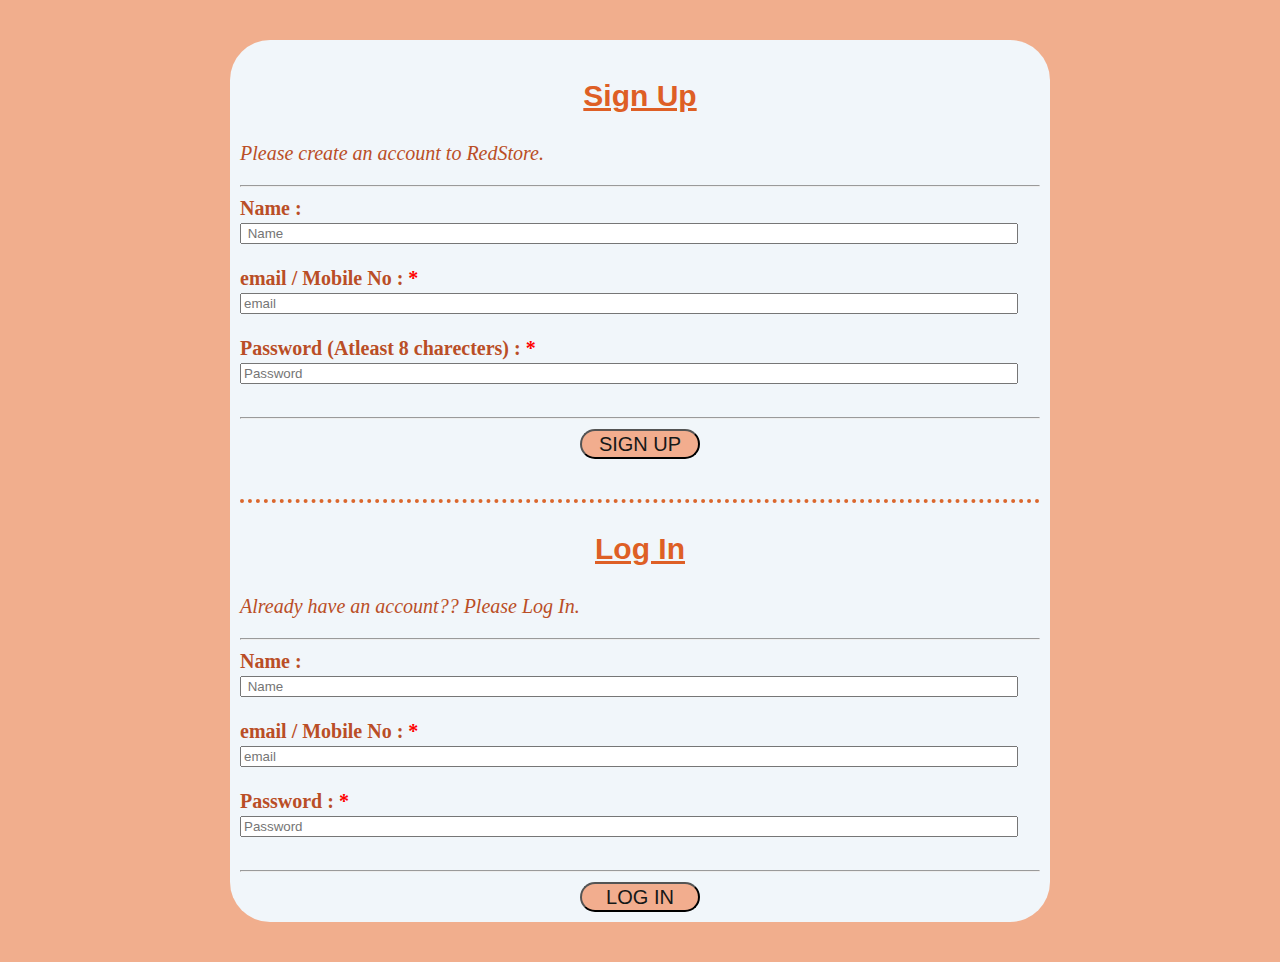
<file: sign_up.html>
<!DOCTYPE html>
<html lang="en">
<head>
    <meta charset="UTF-8">
    <meta http-equiv="X-UA-Compatible" content="IE=edge">
    <meta name="viewport" content="width=device-width, initial-scale=1.0">
    <title>Registration Form</title>
    <link rel="stylesheet" href="sign_up.css">
</head>
<body>
    <form action="">
      <div class="container">
        <div class="container1">
        <h1><U><center>Sign Up</center></U></h1>
        <p><i>Please create an account to RedStore.</i></p>
        <hr/>
        <label><b> Name : </b></label>
        <input type="text" placeholder=" Name"  id="register" required/>
        <br><br>
        <label><b>email / Mobile No : <font color="red">*</font></b></label>
        <input type="text" placeholder="email" id="register"  required/>
        <br><br>
        <label><b>Password (Atleast 8 charecters) : <font color="red">*</font></b></label>
        <input type="text" placeholder="Password" id="register"  required/>
        <br><br>
        <hr/>
        <center><button type="submit" class="submit">SIGN UP</button></center>
        </div>
        <div class="container2">
          <h1><U><center>Log In</center></U></h1>
          <p><i>Already have an account?? Please Log In.</i></p>
          <hr/>
          <label><b> Name : </b></label>
          <input type="text" placeholder=" Name"  id="register" required/>
          <br><br>
          <label><b>email / Mobile No : <font color="red">*</font></b></label>
          <input type="text" placeholder="email" id="register"  required/>
          <br><br>
          <label><b>Password : <font color="red">*</font></b></label>
          <input type="text" placeholder="Password" id="register"  required/>
          <br><br>
          <hr/>
          <center><button type="submit" class="submit">LOG IN</button></center>
        </div>
        </div>
      </form>  
    </form>  
</body>
</html>
</file>
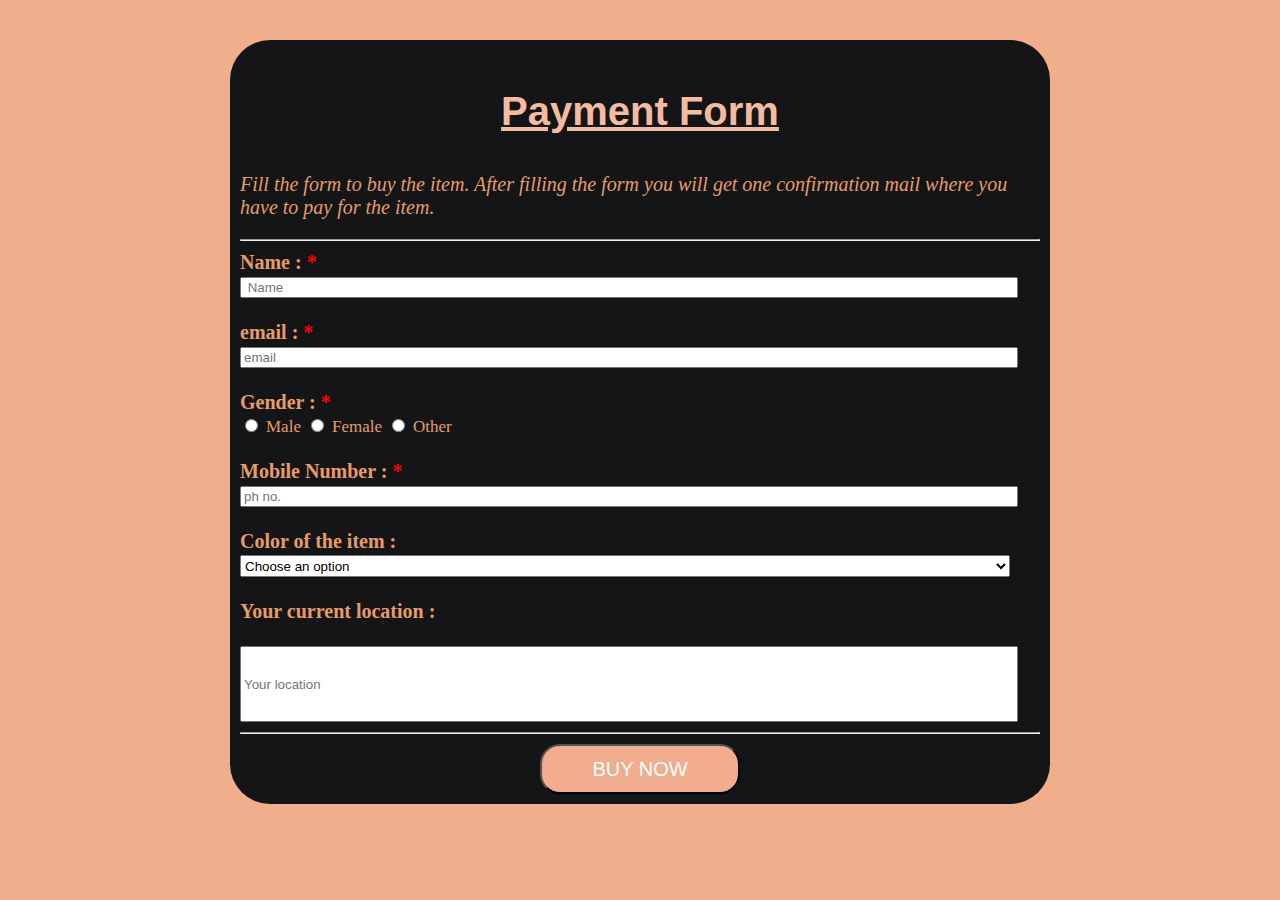
<file: images/payment.html>
<!DOCTYPE html>
<html lang="en">
<head>
    <meta charset="UTF-8">
    <meta http-equiv="X-UA-Compatible" content="IE=edge">
    <meta name="viewport" content="width=device-width, initial-scale=1.0">
    <title>Registration Form</title>
    <link rel="stylesheet" href="payment.css">
</head>
<body>
    <form action="">
      <div class="container">
        <h1><U><center>Payment Form</center></U></h1>
        <p><i>Fill the form to buy the item. After filling the form you will get one confirmation mail where you have to pay for the item.</i></p>
        <hr/>
        <label><b> Name : <font color="red">*</font></b></label>
        <input type="text" placeholder=" Name"  id="register" required/>
        <br><br>
        <label><b>email : <font color="red">*</font></b></label>
        <input type="text" placeholder="email" id="register"  required/>
        <br><br>
        <label><b>Gender : <font color="red">*</font></b></label>
        <input type="radio" required/>
        <span id="gender">Male</span>
        <input type="radio"/>
        <span id="gender">Female</span>
        <input type="radio"/>
        <span id="gender">Other</span>
        <br><br>
        <label><b>Mobile Number : <font color="red">*</font></b></label>
        <input type="text" placeholder="ph no." id="register"  required/>
        <br><br>
        <label><b>Color of the item : </b></label>
        <select>
          <option>Choose an option</option>
            <option>Red(Wine color)</option>
            <option>Black</option>
            <option>Dark Blue</option>
            <option>White</option>
            <option>Others</option>
        </select>    
        <br><br>
        <label><b>Your current location : </b></label>
        <br><br>
        <input type="text" placeholder="Your location" id="bio"  required/>
        <br>
        <hr/>
        <center><button type="submit" class="submit">BUY NOW</button></center>
      </div>
    </form>  
</body>
</html>
</file>
<file: pay.css>
body{
    background-color: rgb(241, 174, 141);
    background-size: 150%;
    background-position: -20px 0px;
}
.container {
    max-width: 800px;
    margin: 40px auto;
    margin-bottom: 40px;
    padding: 0.5em;
    background-color: rgb(227, 233, 239);
    font-size: 20px;
    font-family: 'lucida caligraphy';
    border-radius:40px;
    color:rgb(210, 80, 41);
}
 h1 {
    font-family: 'Poppins', sans-serif;
    padding: 0.3em;
    color: rgb(177, 77, 31);
 }
label {
    display:inline-table;
    height: 20px;;
    width: 100%;
    font-size: 20px;
} 
input#register{
    width: 770px;
}

input#bio{
    width:770px;
    height:70px;
}
span#gender{
    font-size: 17px;
}
.submit{
    font-size: 20px;
    background-color: rgb(242, 173, 142);
    height: 40px;
    width: 200px;
    color: rgb(17, 18, 18);
    border-radius:20px;
}
.submit:hover{
    background-color: rgb(243, 119, 114);
}
select{
    width: 770px;
    height: 22px;
}
</file>
<file: style.css>
*{
    margin: 0;
    padding: 0;
    box-sizing: border-box;
}
body{
    font-family: 'Poppins', sans-serif;
}

.navbar{
    display: flex;
    align-items: center;
    padding: 45px;
}
a{
    color: #ffffff;
    text-decoration: none;
}
.logo{
    margin-left: -5px;
}
nav{
    flex: 1;
    text-align: right;
}
nav ul{
    display: inline-block;
    list-style-type: none;;
    padding-right: 15px;
}
nav ul li{
    display: inline-block;
    margin-right: 12px;
}
nav ul li a{
    text-decoration: none;
    color: #555;
    position: relative;
    padding-right: 5px;
}
nav ul li a::after{
    content:'';
    height: 3px;
    width: 0px;
    background: rgb(232, 138, 87);
    position: absolute;
    left: 0%;
    bottom: -6px;
    transition: 0.5s;
}
nav ul li a:hover::after{
    width:100%;
}
@import url(https://fonts.googleapis.com/css?family=Open+Sans);


.search {
    position: absolute;
  width: 400px;
  height: 300px;
  margin-left: 60px;
  margin-top: -30px;
  display: flex;
  flex-direction: row;
}

.searchTerm {
  width: 170%;
  border: 3px solid #dd622d;
  border-right: none;
  padding: 5px;
  padding-top: 10px;
  padding-bottom: 26px;
  height: 20px;
  border-radius: 5px 0 0 5px;
  outline: none;
  color: #9DBFAF;
  text-decoration: none;
}
.fa fa-search{
    color: #b5b5b5;
    text-decoration: none;
    padding: 1px;
}
.searchTerm:focus{
  color: #dd7240;
  text-decoration: none;
}

.searchButton {
  width: 100px;
  height: 10px;
  border: 2px solid #cc3600;
  background: #f1a483;
  text-align: center;
  color: rgb(255, 249, 249);
  border-radius: 0 5px 5px 0;
  cursor: pointer;
  padding-top: 10px;
  font-size: 20px;
  margin-right: 200px;
  left: 47%;
  text-decoration: none;
  padding-bottom: 28px;
}

/*Resize the wrap to see the search bar change!*/
.wrap{
  width: 30%;
  position: absolute;
  top: 9%;
  left: 40%;
  transform: translate(-50%, -50%);
}

p{
    color: #555;
}
.link{
    color: rgb(243, 96, 96);
    text-align: center;
    justify-content: center;
}
.container{
    max-width: 1300px;
    margin-right: 5px;
    margin-left: 100px;
    padding-left: 45px;
    padding-right: -20px;
    
}
.heading{
    text-shadow: 2px 2px #fd9a7c;
    color: rgb(54, 54, 54);
    font-family: 'Cardo', serif;
    font-size: 60px;
}
h2{
    font-size: 40px;
}
h5{
    padding-left: 20px;
    padding-right: 20px;
}

#about{
    padding-bottom: 20em;
    background-color : rgb(255, 255, 255);
}
.About{
    float: left;
    height:500px;
    width: 500px;
    margin: 0px;
    border-radius: 0px;
    bottom: -20%;
}
.container4{
    color: #231f6d;
    text-align: left;
    font-size: 22px;
    margin-top: 50px;
    font-style: "Sacramento", cursive;
    padding-bottom: 0;
}
.container4 p{
    padding-top: 9rem;
    text-align: justify;
    padding-right: 2rem;
}
.row{
    display: flex;
    align-items: center;
    flex-wrap: wrap;
    justify-content: space-around;
}
.col2{
    flex-basis: 45%;
    min-width: 300px;
}
.col2 img{
    max-width: 80%;
    padding: 20px;
    height: 20%;
    margin-left: 60px;
    margin-right: 40px;
    border-radius: 70px;
    background: radial-gradient(#fff, #ffd6d6);
}
.col2 h1{
    font-size: 50px;
    line-height: 60px;
    margin: 15px 0;
    margin-top: 8px;
    margin-bottom: 40px;
    color: rgb(17, 16, 16);
}
.btn{
    display: inline-block;
    background-color: rgb(236, 91, 6);
    color:#fff ;
    padding: 8px 30px ;
    margin: 30px 0;
    border-radius: 30px;
    transition: background 0.5s;
    text-decoration: none;
}
.btn:hover{
    background: #563434;
}
.header{
    background: radial-gradient(#fff, #ffd6d6);
}
.header .row {
margin-top: 40px;
}
.categories{
    margin: 70px 0;

}
.col-3{
    flex-basis: 30%;
    min-width: 250px;
    margin-bottom: 30px;
}
.col-3 img{
    width: 100%;
}
.small-container{
    max-width: 1080px;
    margin: auto;
    padding-left: 25px;
    padding-right: 25px;
}
.col-4{
    flex-basis: 25%;
    padding: 5px;
    min-width: 200px;
    margin-bottom:12% ;
    transition: transform 0.7s;
    text-align: center;
}
.next button{
   
    padding: 15px;
    margin-left:800px;
    margin-bottom:5% ;
}
.btn-pink{
    background-color: var(--bg, #ed9f9f);
    width: fit-content;
    color: white;
    padding: 0.8rem 2.0rem;
    box-shadow: 5px 5px 7px 0px #0000003f;
    font-size: 15px;
    cursor: pointer;
    transition: all 0.5s;
    font-weight: 500;
    border: solid 3px transparent;
    position: relative;
    z-index: 1;
}

.btn-pink::before{
    content: "";
    position: absolute;
    background-color: #fff;
    top:  0px;
    left: 0;
    right: 0;
    bottom: 0px;
    z-index: -1;
    transform: scaleX(0);
    transform-origin: left;
    transition: all 0.8s;
}

.btn-pink:hover::before{
    transform: scaleX(1);
}

.btn-pink:hover{
    border: solid 3px var(--bg,#FF0303);
    color: black;
}
.col-4 img{
    width: 100%;
}
.title1{
    text-align: center;
    margin: 0 auto 10px;
    position: relative;
    line-height: 60px;
    color: #555;
}
.title1::after{
    content: '';
    background: #ff523b;
    width: 120px;
    height: 5px;
    border-radius: 5px;
    position: absolute;
    bottom: 0;
    left: 50%;
    transform: translateX(-50%);
}
.title{
    text-align: center;
    margin: 0 auto 100px;
    position: relative;
    line-height: 60px;
    color: #555;
}
.title::after{
    content: '';
    background: #ff523b;
    width: 120px;
    height: 5px;
    border-radius: 5px;
    position: absolute;
    bottom: 0;
    left: 50%;
    transform: translateX(-50%);
}
h4{
    color: #555;
    font-weight: normal;
}
.col-4 p{
    font-size: 18px;
    
}
.rating .fa{
    color: #ff523b;
}
.rating .far{
    color: #ff523b;
}
.rating .fas{
    color: #ff523b;
}
.col-4:hover{
    transform: translateY(-5px);
}
/* offer */

.offer{
    background: radial-gradient(#fff, #ffd6d6);
    margin-top: 80px;
    padding: 30px 0;
}
h5{
    padding-top: 0px;
}
.col-2 .offer-img{
    padding: 50px;
}
small{
    color: #555;
}
.off{
    font-size: 45px;
    color: #555;
    text-shadow: #f1e6e1;
    font-family: 'Sevillana', cursive;
}
.price{
    font-size: 25px;
    color: #555;
    text-shadow: #f1e6e1;
    font-family: 'Sevillana', cursive;
}
/* testimonial */
.testimonial{
    padding-top:70px ;
}
.testimonial .col-3{
  text-align: center;
  padding: 40px 20px ;
  box-shadow: 0 0 20px 0px rgba(red, green, blue, alpha);
  cursor: pointer;
  transition: transform 0.5s;
}
.testimonial .col-3 img{
    width: 50px;
    margin-top: 20px;
    border-radius: 50%;
}
.testimonial .col-3:hover{
    transform: translateY(-10px);

}
.fa.fa-quote-left{
    font-size: 34px;
    color: #ff523b;
}
.col-3 p{
    font-size: 12px;
    margin: 12px 0;
    color: #777;
}
.testimonial .col-3 h3{
    font-weight: 600;
    color: #555;
    font-size: 16px;

}

/* brands */
.brands{
    margin: 100px auto;

}
.col-5{
    width: 160px;
}
.col-5 img{
    width: 100%;
    cursor: pointer;
    filter: grayscale(100%);
}
.col-5 img:hover{
    filter: grayscale(0);
}
/* footer */
.footer{
    background: #000;
    color: #8a8a8a;
    font-size: 14px;
    padding: 30px 0 15px;
    
}
.footer p{
    color: #8a8a8a;
}
.footer h3{
    color: #fff;
    margin-bottom:20px ;
}
.footer-col-1, .footer-col-2, .footer-col-3, .footer-col-4{
min-height: 250px;
margin-bottom: 20px;
}
.footer-col-1{
    flex-basis: 30%;
}
.footer-col-2{
    flex:1;
    text-align: center;
    border-radius: 5px;
    background-color: #0e0e0e;
    padding: 5px;
}
.form input[type=text], textarea{
    width: 100%; /* Full width */
    padding: 12px; /* Some padding */ 
    border: 1px solid #121111; /* Gray border */
    border-radius: 4px; /* Rounded borders */
    box-sizing: border-box; /* Make sure that padding and width stays in place */
    margin-top: 6px; /* Add a top margin */
    margin-bottom: 16px; /* Bottom margin */
    height: 50%; /* Allow the user to vertically resize the textarea (not horizontally) */
    text-align: left;
    color: #202020;
    box-shadow: 2px 2px 10px #9f9c9c;
  }
  .form{
    text-align: left;
  }
  /* Style the submit button with a specific background color etc */
  .form input[type=submit] {
    background-color: #e19184;
    color: white;
    padding: 10px 8px;
    border: none;
    border-radius: 5px;
    cursor: pointer;
    text-align: left;
  }
  
  /* When moving the mouse over the submit button, add a darker green color */
  .form input[type=submit]:hover {
    background-color: #d3635b;
    text-align: left;
  }
.footer-col-2 img{
    width: 180px;
    margin-bottom: 20px;
}
.footer-col-3, .footer-col-4{
    flex-basis: 12%;
    text-align: center;
}
ul{
list-style-type:none;
}
.app-logo{
    margin-top: 20px;
}
.app-logo img{
    width: 140px;
}
.footer hr{
    border: none;
    background: #b5b5b5; ;
    height:1px;
    margin: 20px;
}
.Copyright{
    text-align: center;
}
.menu-icon{
    width: 28px;
    margin-left:20px ;
    display: none;

}
/* media query for menu */
@media only screen and (max-width: 800px){

    nav ul{
        position: absolute;
        top: 70px;
        left: 0px;
        background: #333;
        width: 100px;
        overflow: hidden;
        transition:max-hieght 0.7s ;
    }
    nav ul li{
        display: block;
        margin-right: 50px;
        margin-top: 10px;
        margin-bottom: 7px;
        
    }
    nav ul li a{
        color:#fff ;
    }
    .menu-icon{
        display: block;
        cursor:pointer;
    }
}
/* all products page*/
.row-2{
    justify-content: space-between;
    margin: 100px auto 50px;
}
select{
    border: 1px solid #ff523b;
    padding:5px ;
}
select:focus{
  outline: none;  
}



/* media query for less than 600 screen size */
@media only screen and (max-width: 600px){
    .row, .container{
        margin: 0px;
    }
    .container4{
        font-size: 15px;
        margin:0 1rem;
        text-align: justify;
    }
    .container{
        margin-left: 0px;
    }
    .container p{
        text-align: justify;
    }
    .container .heading{
        font-size: 40px;
    }
    .container .img img{
        margin-left: 0px;
    }
    .container4 .About{
        margin-left: 0px;
        width:100%;
        height: 400px;
        margin: 0;

    }
    .container4{
        display: flex;
        flex-direction: column;
    }
    .container4 p{
        padding: 0;
        margin: 0;
    }

    .container4 .title{
        margin: 0;
        padding-top: 0;
        padding-left: 0;
        padding:0;
        top: 0;

    }
    .col-2, .col-3, .col-4, .search, .container, .container4{
        flex-basis: 100%;
        
    }

}
h5{
    font-size: 40px;
    color: #ff523b;
    text-shadow: #000;
}
</file>
<file: sign_up.css>
body{
    background-color: rgb(241, 174, 141);
    background-size: 150%;
    background-position: -20px 0px;
}
.container {
    max-width: 800px;
    margin: 40px auto;
    margin-bottom: 40px;
    padding: 0.5em;
    background-color: rgb(241, 246, 250);
    font-size: 20px;
    font-family: 'lucida caligraphy';
    border-radius:40px;
    color:rgb(186, 78, 38);
}
.container1{
    padding-bottom: 2em;
    border-bottom: 4px dotted rgb(219, 103, 45);
}
 h1 {
    font-family: 'Poppins', sans-serif;
    padding: 0.3em;
    color: rgb(222, 95, 37);
    font-size: 30px;
 }
label {
    display:inline-table;
    height: 20px;;
    width: 100%;
    font-size: 20px;
} 
input#register{
    width: 770px;
}

input#bio{
    width:770px;
    height:70px;
}
.submit{
    font-size: 20px;
    background-color: rgb(242, 173, 142);
    height: 30px;
    width: 120px;
    color: rgb(21, 24, 24);
    border-radius:20px;
    padding-bottom: dotted;
}
.submit:hover{
    background-color: rgb(240, 120, 87);
}
select{
    width: 770px;
    height: 22px;
}
</file>
<file: images/payment.css>
body{
    background-color: rgb(241, 174, 141);
    background-size: 150%;
    background-position: -20px 0px;
}
.container {
    max-width: 800px;
    margin: 40px auto;
    margin-bottom: 40px;
    padding: 0.5em;
    background-color: rgb(20, 21, 22);
    font-size: 20px;
    font-family: 'lucida caligraphy';
    border-radius:40px;
    color:rgb(233, 155, 103);
}
 h1 {
    font-family: 'Poppins', sans-serif;
    padding: 0.3em;
    color: rgb(245, 187, 160);
 }
label {
    display:inline-table;
    height: 20px;;
    width: 100%;
    font-size: 20px;
} 
input#register{
    width: 770px;
}

input#bio{
    width:770px;
    height:70px;
}
span#gender{
    font-size: 17px;
}
.submit{
    font-size: 20px;
    background-color: rgb(242, 173, 142);
    height: 50px;
    width: 200px;
    color: azure;
    border-radius:20px;
}
.submit:hover{
    background-color: rgb(191, 94, 33);
}
select{
    width: 770px;
    height: 22px;
}
</file>
